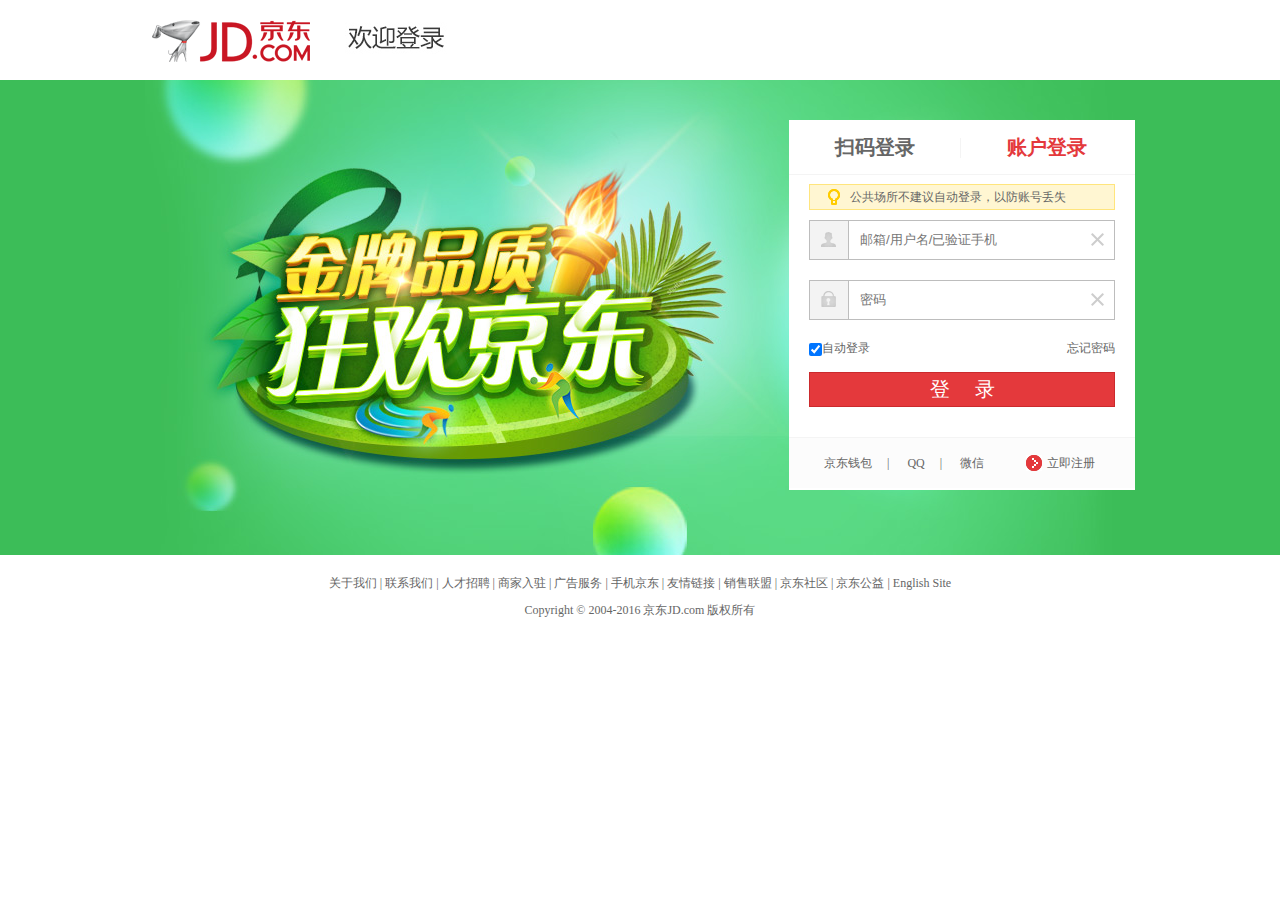
<file: JD-log in-denglu/login.html>
<!DOCTYPE html>
<html lang="en">
    <head>
        <meta charset="utf-8">
        <link rel="stylesheet" href="CSS/base.css">
        <link rel="stylesheet" href="CSS/logo.css">
        <link rel="icon" href="favicon.ico">
        <title>京东-欢迎登录</title>
    </head>
    <body>

    	 <div class="header w clearfix">
    	 	
    	 	  <div class="logo">
    	 	  	   <a href="#">京东</a>
    	 	  	   <b></b>
    	 	  </div>
    	 </div>

    	 <div class="mainlogin">
    	 	  <div class="w">
    	 	  	  
    	 	  	   <div class="login">
    	 	  	   	     
						
    	 	  	   	     <div class="userlogin">
    	 	  	   	     	  
    	 	  	   	     	   <div class="llogin">
    	 	  	   	     	   	  	<a href="#">扫码登录</a>
    	 	  	   	     	   </div>
    	 	  	   	     	   <div class="line"></div>
    	 	  	   	     	   <div class="rlogin">
    	 	  	   	     	   	  	<a href="#">账户登录</a>
    	 	  	   	     	   </div>
    	 	  	   	     </div>

						 <!-- 提示 -->
						 <div class="tips">
						 	 <i></i>
						 	 公共场所不建议自动登录，以防账号丢失
						 </div>


						 <!-- 用户名 -->
						 <div class="username clearfix">
						 		
						 	 <label></label>

						 	 <input type="text" value="邮箱/用户名/已验证手机">
						 	
						 	 <i></i>

						 </div>


						 <!-- 密码 -->
						 <div class="pwd clearfix">
						 		
						 	 <label></label>

						 	 <input type="text" value="密码">
						 	
						 	 <i></i>

						 </div>


						 <!-- 自动登录 -->
						 <div class="autologin">
						 	
						 	 <input type="checkbox" checked="checked">自动登录

						 	 <a href="#">忘记密码</a>
						 </div>


						 <!-- 登录 -->
						 <div class="login-btn">
						 	
						 	 <a href="#">
						 	 	登 录 
						 	 </a>
						 </div>


						 <!-- 链接 -->
						 <div class="links">
						 	
						 	 <a href="#">京东钱包</a>|
						 	 <a href="#">QQ</a>|
						 	 <a href="#">微信</a>
						 	 <a href="#" class="register">
								
								<i></i>
						 	   立即注册

						 	 </a>
						 </div>

    	 	  	   </div>
    	 	  </div>
    	 </div>

    	 <div class="footer w">
    	 	
    	 	 <p>
    	 	 	<a href="#">关于我们 </a>| 
    	 	 	<a href="#">联系我们 </a>| 
    	 	 	<a href="#">人才招聘 </a>| 
    	 	 	<a href="#">商家入驻 </a>| 
    	 	 	<a href="#">广告服务 </a>| 
    	 	 	<a href="#">手机京东 </a>| 
    	 	 	<a href="#">友情链接 </a>| 
    	 	 	<a href="#">销售联盟 </a>| 
    	 	 	<a href="#">京东社区 </a>| 
    	 	 	<a href="#">京东公益 </a>| 
    	 	 	<a href="#">English Site</a>
    	 	 </p>

    	 	 <p>
    	 	 	Copyright © 2004-2016  京东JD.com 版权所有
    	 	 </p>
    	 </div>
    </body>
</html>
</file>
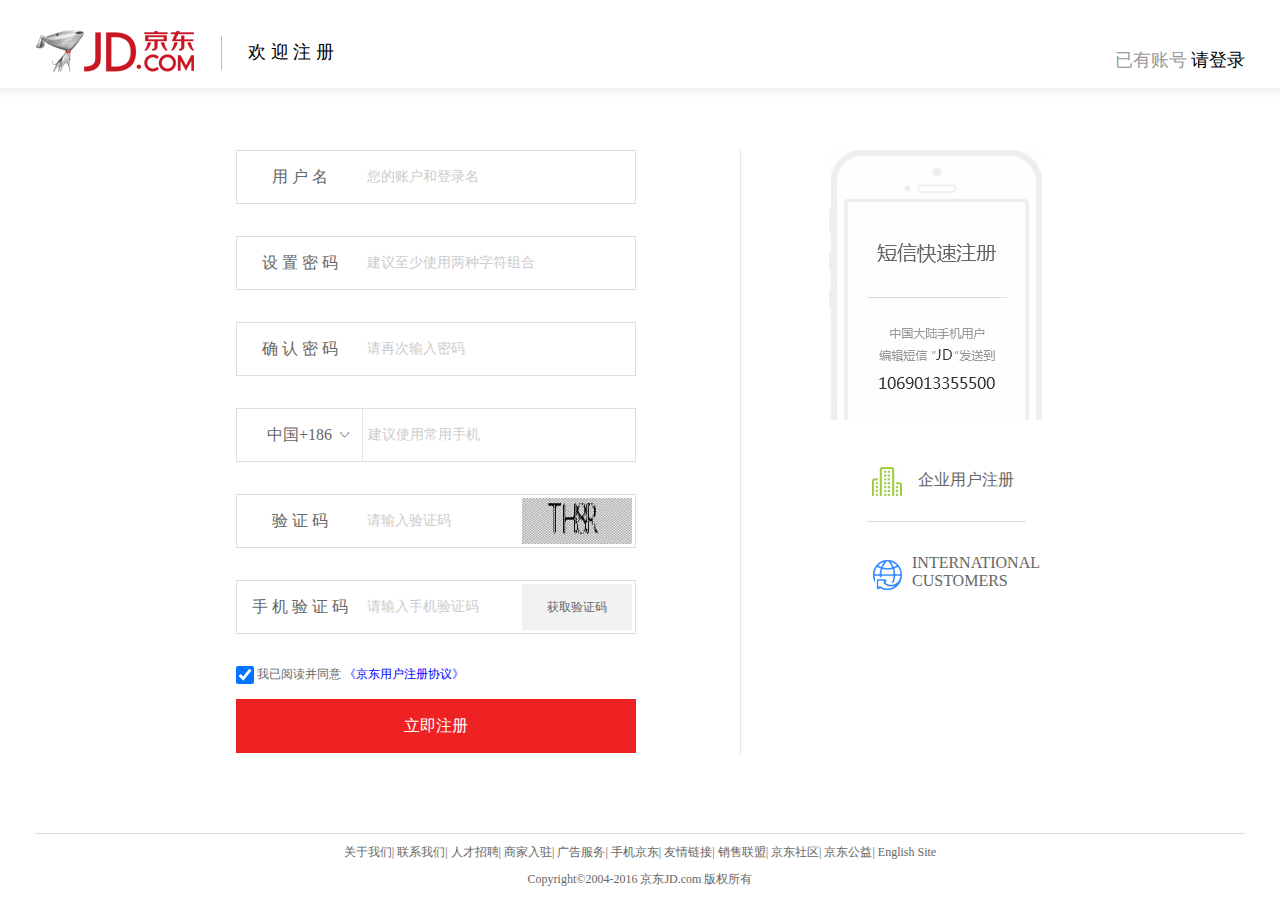
<file: JD-sign in-zhuce/regist.html>
<!DOCTYPE html>
<html lang="en">
    <head>
        <meta charset="utf-8">
        <link rel="stylesheet" href="CSS/base_regist.css">
        <link rel="icon" href="favicon.ico">
        <title>个人注册</title>
    </head>
    <body>

        <!-- 头部完成 -->
    	<div class="header">
    		<div class="w">
    			 
    			 <div class="l-logo">
    			 	 <a href="#">京东</a>
    			 	 <div class="line"></div>
    			 	 <span>欢 迎 注 册</span>
    			 </div>

    			 <div class="r-login">
    			 	 <span>已有账号</span>
    			 	 <a href="#">请登录</a>
    			 </div>
    		</div>
    	</div>
		
		<!-- 主体部分 -->
    	<div class="mainbox w">
    		
    		 <div class="regist-box">
    		 	
    		 	 <!-- 左侧注册列表 -->
    		 	 <div class="regist-list">
    		 	 	
    		 	 	 <div class="set-username public">
    		 	 	 	 <label>用 户 名</label>
    		 	 	 	 <input type="text" value="您的账户和登录名">
    		 	 	 </div>
    		 	 	 <div class="set-pwd public">
    		 	 	 	 <label>设 置 密 码</label>
    		 	 	 	 <input type="text" value="建议至少使用两种字符组合">
    		 	 	 </div>
    		 	 	 <div class="set-surpwd public">
    		 	 	 	<label>确 认 密 码</label>
    		 	 	 	<input type="text" value="请再次输入密码">
    		 	 	 </div>
    		 	 	 <div class="set-phone public">
    		 	 	 	 <label>中国+186</label>
    		 	 	 	 <i>
    		 	 	 	 	<s>
    		 	 	 	 		◇
    		 	 	 	 	</s>
    		 	 	 	 </i>
    		 	 	 	 <input type="text" value="建议使用常用手机">
    		 	 	 </div>
    		 	 	 <div class="set-code public">
    		 	 	 	<label>验 证 码</label>
    		 	 	 	<input type="text" value="请输入验证码">
    		 	 	 	<a href=""><img src="images/validate.jpg" height="46" width="110" alt=""></a>
    		 	 	 </div>
    		 	 	 <div class="validate public">
    		 	 	 	 <label>手 机 验 证 码</label>
    		 	 	 	 <input type="text" value="请输入手机验证码">
    		 	 	 	 <a href="#">获取验证码</a>
    		 	 	 </div>


    		 	 	 <div class="agree">
    		 	 	 	 <input type="checkbox" checked="checked"> 我已阅读并同意 
    		 	 	 	 <a href="">《京东用户注册协议》</a>
    		 	 	 </div>

    		 	 	 <div class="btn">
    		 	 	 	<a href="#">立即注册</a>
    		 	 	 </div>
    		 	 </div>
				 <!-- 中间竖线 -->
				 <div class="border"></div>
			
			     <!-- 右侧盒子 -->
    		 	 <div class="r-textreg">
    		 	 	 
					  <!-- 短信注册 -->
    		 	 	  <div class="phone"></div>

    		 	 	  <!-- 企业用户注册 -->
    		 	 	  <a href="#" class="company">
    		 	 	  	  <i></i>
    		 	 	  	  企业用户注册
    		 	 	  </a>

    		 	 	  <div class="global">
    		 	 	  		
    		 	 	  	  <a href="#">
    		 	 	  	  	  <i></i>
    		 	 	  	  	  INTERNATIONAL
    		 	 	  	  	  <br>
    		 	 	  	  	  CUSTOMERS
    		 	 	  	  </a>
    		 	 	  </div>
    		 	 </div>
    		 </div>
    	</div>


    	 <div class="footer w">
    	 	  
    	 	   <p>
    	 	   	<a href="#">关于我们</a>| 
    	 	   	<a href="#">联系我们</a>| 
    	 	   	<a href="#">人才招聘</a>| 
    	 	   	<a href="#">商家入驻</a>| 
    	 	   	<a href="#">广告服务</a>| 
    	 	   	<a href="#">手机京东</a>| 
    	 	   	<a href="#">友情链接</a>| 
    	 	   	<a href="#">销售联盟</a>| 
    	 	   	<a href="#">京东社区</a>| 
    	 	   	<a href="#">京东公益</a>| 
    	 	   	<a href="#">English Site</a>
    	 	   </p>

    	 	   <p>
    	 	   	 	<a href="">Copyright©2004-2016  京东JD.com 版权所有</a>
    	 	   </p>
    	 </div>
    </body>
</html>
</file>
<file: JD-log in-denglu/CSS/base.css>
/*
* @Author: dhl
* @Date:   2016-08-03 14:40:36
* @Last Modified by:   dhl
* @Last Modified time: 2016-08-03 15:12:48
*/


body,h1,h2,h3,h4,h5,h6,ul,dl,ol,dt,dd,li,p,div {
	 margin:  0;
	 padding:  0;
	 font-size: 12px;
	 font-family: 宋体;
	 color: #666;
}

a {
	 text-decoration: none;
	 color: #666;
}
a:hover {

	 color: #C81623;
}

.w {
	 width: 990px;
	 margin: 0 auto;
}

.clearfix:after{
	 content: " ";
	 height: 0;
	 line-height: 0;
	 clear: both;
	 display: block;
	 visibility: hidden;
}
.clearfix{
	 zoom: 1;
}

input,img {
	 margin:  0;
	 padding:  0;
	 border:  0 none;
	 outline-style: none;
}
</file>
<file: JD-log in-denglu/CSS/logo.css>
/*
* @Author: dhl
* @Date:   2016-08-03 14:40:28
* @Last Modified by:   dhl
* @Last Modified time: 2016-08-03 16:42:32
*/

.header {
	padding-top: 10px;
}

.header .logo {
	 position: relative;
}

.header .logo a {
	 width: 170px;
	 height: 60px;
	 display: inline-block;
	 background: url(../images/logo.png) no-repeat;
	 text-indent: -2000px;
	 float: left;
}

.header .logo b {
	 width: 110px;
	 height: 40px;
	 display: inline-block;
	 background: url(../images/l-icon.png) no-repeat;
	 float: left;
	 position: absolute;
	 top: 10px;
	 left: 200px;
}

/* 主体登录部分 */
.mainlogin {
	 margin-top: 10px;
	 background-color: #3CBD58;
	 height: 475px;
}
.mainlogin .w {
	 height: 475px;
	 background: url(../images/bg.jpg) no-repeat;
	 position: relative;
}

.login {
	 width: 346px;
	 height: 370px;
	 background-color: #FFFFFF;
	 position: absolute;
	 right: 0;
	 top: 40px;
}

.userlogin {
	 height: 54px;
	 border-bottom: #F4F4F4 1px solid;
}

.llogin {
	 float: left;
}
.llogin a{
	height: 54px;
	width: 171px;
	display: inline-block;
	line-height: 54px;
	font-size: 20px;
	text-align: center;
	font-weight: 700;
}

.line {
	 width: 1px;
	 height: 20px;
	 background-color: #F4F4F4;
	 float: left;
	 margin-top: 18px;
}

.rlogin {
	 float: left;
}

.rlogin a {
	height: 54px;
	width: 171px;
	display: inline-block;
	line-height: 54px;
	font-size: 20px;
	text-align: center;
	color: #E4393C;
	font-weight: 700;
}


/* 提示 */
.tips {
	width: 264px;
	height: 24px;
	background-color: #FFF6D2;
	border:  1px solid #FFE57D;
	margin-top: 9px;
	margin-left: 20px;
	line-height: 24px;
	padding-left: 40px;
	position: relative;
}

.tips i {
	 width: 13px;
	 height: 16px;
	 display: inline-block;
	 background: url(../images/pwd-icons-new.png) no-repeat -104px -23px;
	 position: absolute;
	 left: 18px;
	 top:  4px;
}

/* 用户名 */
.username,.pwd {

	 border:  1px solid #BDBDBD;
	 margin-top: 10px;
	 margin-bottom: 20px;
	 margin-left: 20px;
	 margin-right: 20px;
	 position: relative;
}



.username label {
	 width: 38px;
	 height: 38px;
	 background-color: #F3F3F3;
	 display: inline-block;
	 float: left;
	 border-right: 1px solid #BDBDBD;
	 background: url(../images/pwd-icons-new.png) no-repeat;
}
.username input,.pwd input {
	 float: left;
	 height: 38px;
	 width: 254px;
	 padding-left: 11px;
	 color: #767676;
}

.username i,.pwd i {
	 width: 13px;
	 height: 13px;
	 display: block;
	 background: url(../images/pwd-icons-new.png) no-repeat -104px 0;
	 position: absolute;
	 right: 10px;
	 top: 12px;
	 cursor: pointer;
}

.pwd label {
	 width: 38px;
	 height: 38px;
	 background-color: #F3F3F3;
	 display: inline-block;
	 float: left;
	 border-right: 1px solid #BDBDBD;
	 background: url(../images/pwd-icons-new.png) no-repeat -48px 0;
}


/* 自动登录 */
.autologin {
	 margin-left: 20px;
}

.autologin input {
	 vertical-align: middle;
}

.autologin a {
	 float: right;
	 margin-right: 20px;
}
.autologin a:hover {
	 text-decoration: underline;
}


/* 登录 */
.login-btn {
	 border:  1px solid #CB2A2D;
	 width: 304px;
	 margin-top: 15px;
	 margin-left: 20px;
	 line-height: 33px;
	 text-align: center;
}

.login-btn a {
	 width:  304px;
	 height: 33px;
	 background-color: #E4393C;
	 display: block;
	 color: #fff;
	 font-size: 20px;
	 word-spacing: 1em;
}


/* 链接 */
.links {
	 height: 50px;
	 border-top: 1px solid #F4F4F4;
	 background-color: #FCFCFC;
	 margin-top: 30px;
	 line-height: 50px;
	 padding-left: 20px;
}

.links a{
	 padding:  0 15px;
}

.links .register {
	 float: right;
	 margin-right: 25px;
	 position: relative;
}
.links .register:hover {
	 text-decoration: underline;
}

.links .register i {
	 width: 16px;
	 height: 16px;
	 display: block;
	 background: url(../images/pwd-icons-new.png) no-repeat -104px -75px;
	 position: absolute;
	 left: -6px;
	 top:  17px;
}


/* 结尾部分开始 */
.footer {
	 text-align: center;
	 margin-top: 20px;
}

.footer p {
	 margin-top: 10px;
}
</file>
<file: JD-sign in-zhuce/CSS/base_regist.css>
/*
* @Author: dhl
* @Date:   2016-08-04 15:13:10
* @Last Modified by:   dhl
* @Last Modified time: 2016-08-04 16:53:35
*/
body,h1,h2,h3,h4,h5,h6,p,div,ul,dl,ol,li,dt,dd{
	margin:  0;
	padding:  0;
	font-size: 12px;
	font-family: 宋体;
	list-style: none;
	color: #666;
}
a{
	 text-decoration: none;
	 color: #666;
}
a:hover{
    color: #EE2222;
}
input,img{
	 margin:  0;
	 padding:  0;
	 border:  0 none;
	 outline-style: none;
}
.w {
	 width: 1210px;
	 margin:  0 auto;
}

.clearfix:after {
	 content: "";
	 height: 0;
	 line-height: 0;
	 clear: both;
	 display: block;
	 visibility: hidden;
}
.clearfix {
	 zoom: 1;
}

s,i {
	 font-style: normal;
	 text-decoration: none;
}

/* 头部开始 */
.header {
	 height: 98px;
	 background: url(../images/headbg.jpg) repeat-x left bottom;
}

.header .l-logo {
	 float: left;
	 padding-top: 26px;
}
.header .l-logo a {
	 width: 160px;
	 height: 46px;
	 display: block;
	 background: url(../images/icon.png) no-repeat;
	 text-indent: -2000px;
	 float: left;
}

.header .l-logo .line {
	 width: 1px;
	 height: 34px;
	 background-color: #BBBBBB;
	 float: left;
	 margin-left: 26px;
	 margin-top: 10px;
}
.header .l-logo span {
	 float: left;
	 margin-left: 26px;
	 margin-top: 14px;
	 font-size: 18px;
	 color: #000000;
	 font-family: 微软雅黑;
}

.header .r-login {
	 float: right;
	 padding-top: 48px;
	 font-size: 18px;
	 font-family: 微软雅黑;
	 color: #999999;
}
.header .r-login a {
	color: #000;
}

/* 主体盒子 */
.mainbox {

}

.regist-box {
	width: 808px;
	height: 625px;
	margin: 52px auto 58px;
}

.regist-list {
	 float: left;
	 width: 400px;
	 height: 623px;
}

.public {
	 width: 398px;
	 height: 52px;
	 border:  1px solid #DDDDDD;
	 margin-bottom: 32px;
}
.public label {
	 width: 125px;
	 height: 52px;
	 display: inline-block;
	 float: left;
	 line-height: 52px;
	 text-align: center;
	 font-size: 16px;
	 font-family: 微软雅黑;
}
.public  input {
	 width: 267px;
	 height: 52px;
	 float: left;
	 color: #CCCCCC;
	 padding-left: 5px;
	 font-size: 14px;
	 font-family: 微软雅黑;
}
.set-phone {
	 position: relative;
}

.set-phone label {
	 border-right: 1px solid #E4E4E4;
}
.set-phone i {
	 width: 15px;
	 height: 15px;
	 display: block;
	 position: absolute;
	 overflow: hidden;
	 left: 103px;
	 top: 23px;
}
.set-phone s {
	 width: 15px;
	 height: 15px;
	 display: block;
	 position: absolute;
	 top: -7px;
}

.set-code {
	position: relative;
}

.set-code img {
	 position: absolute;
	 right: 3px;
	 top:  3px;
}
.validate {
	 position: relative;
}
.validate a {
	 width: 110px;
	 height: 46px;
	 display: block;
	 background-color: #F2F2F2;
	 line-height: 46px;
	 position: absolute;
	 text-align: center;
	 right: 3px;
	 top: 3px;
}


.agree input {
	 vertical-align: middle;
	 width: 18px;
	 height: 18px;
	 
}
.agree a {
	 color: blue;
}

.btn a {
	 width: 400px;
	 height: 54px;
	 background-color: #EE2222;
	 line-height: 54px;
	 text-align: center;
	 display: block;
	 color: white;
	 font-size: 16px;
	 font-family: 微软雅黑;
	 margin-top: 15px;
}


.border {
	 width: 1px;
	 height: 605px;
	 background-color: #E6E6E6;
	 float: left;
	 margin-left: 104px;
}

.r-textreg {
	 float: left;
	 margin-left: 88px;
}

.r-textreg .phone {
	 width: 213px;
	 height: 270px;
	 background: url(../images/phone.jpg) no-repeat;
}

.r-textreg .company {

	 margin-top: 50px;
	 margin-left: 89px;
	 display: block;
	 font-size: 16px;
	 font-family: 微软雅黑;
	 position: relative;
}
.r-textreg .company:hover {
	 color: #000;
	 font-weight: 700;
}
.r-textreg .company i {
	 width: 30px;
	 height: 30px;
	 display: block;
	 background: url(../images/icon.png) no-repeat 0 -49px;
	 position: absolute;
	 left: -46px;
	 top: -4px;
}

.global {
	 width: 114px;
	 border-top:  1px solid #DDDDDD;
	 margin-top: 30px;
	 margin-left: 38px;
	 position: relative;
	 padding-top: 32px;
	 padding-left: 45px;
}

.global i {
	 width: 30px;
	 height: 30px;
	 display: block;
	 background: url(../images/icon.png) no-repeat -50px -50px;
	 position: absolute;
	 top:  38px;
	 left: 6px;
}
.global a {
	 font-size: 16px;
	 font-family: 微软雅黑;
}
.global a:hover{
	color: #000;
}


/* 结尾部分开始 */
.footer {
	 border-top: 1px solid #ddd;
	 height: 80px;
	 text-align: center;
}

.footer p {
	 margin-top: 10px;
}
</file>
